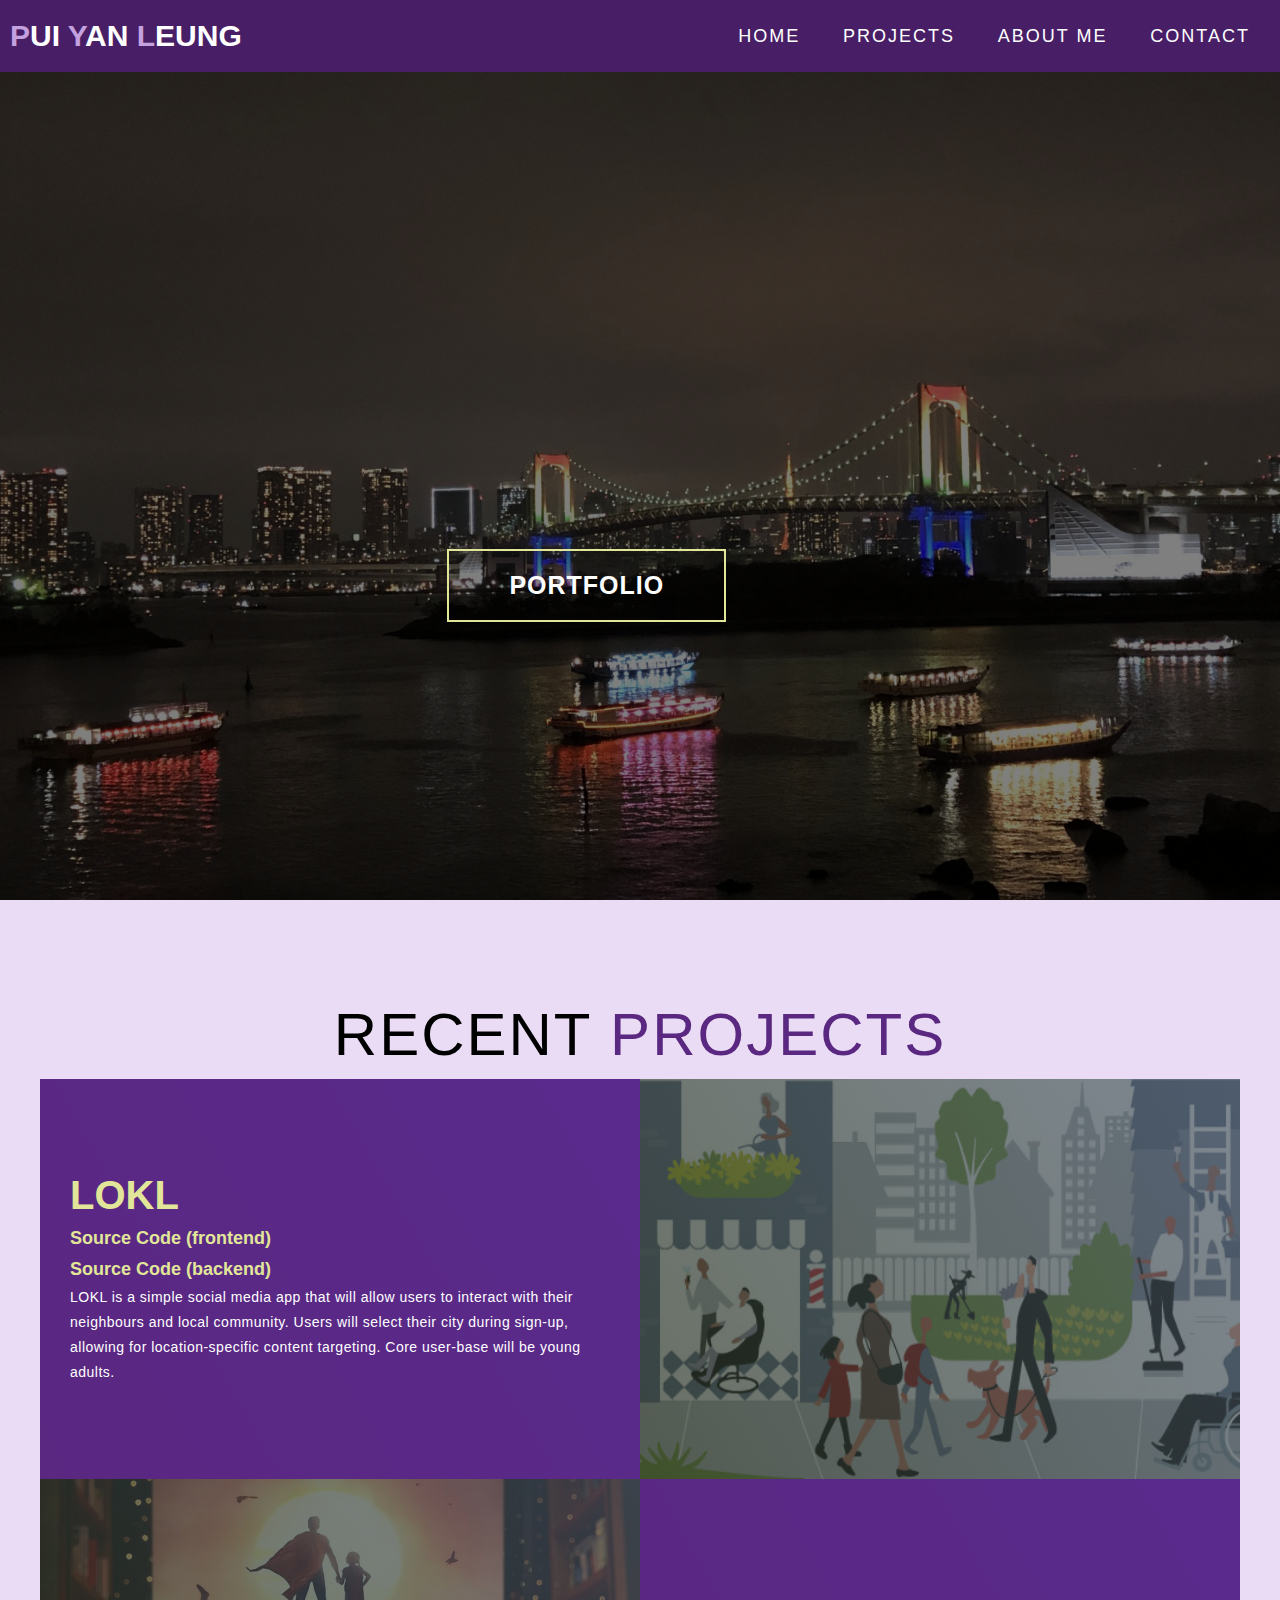
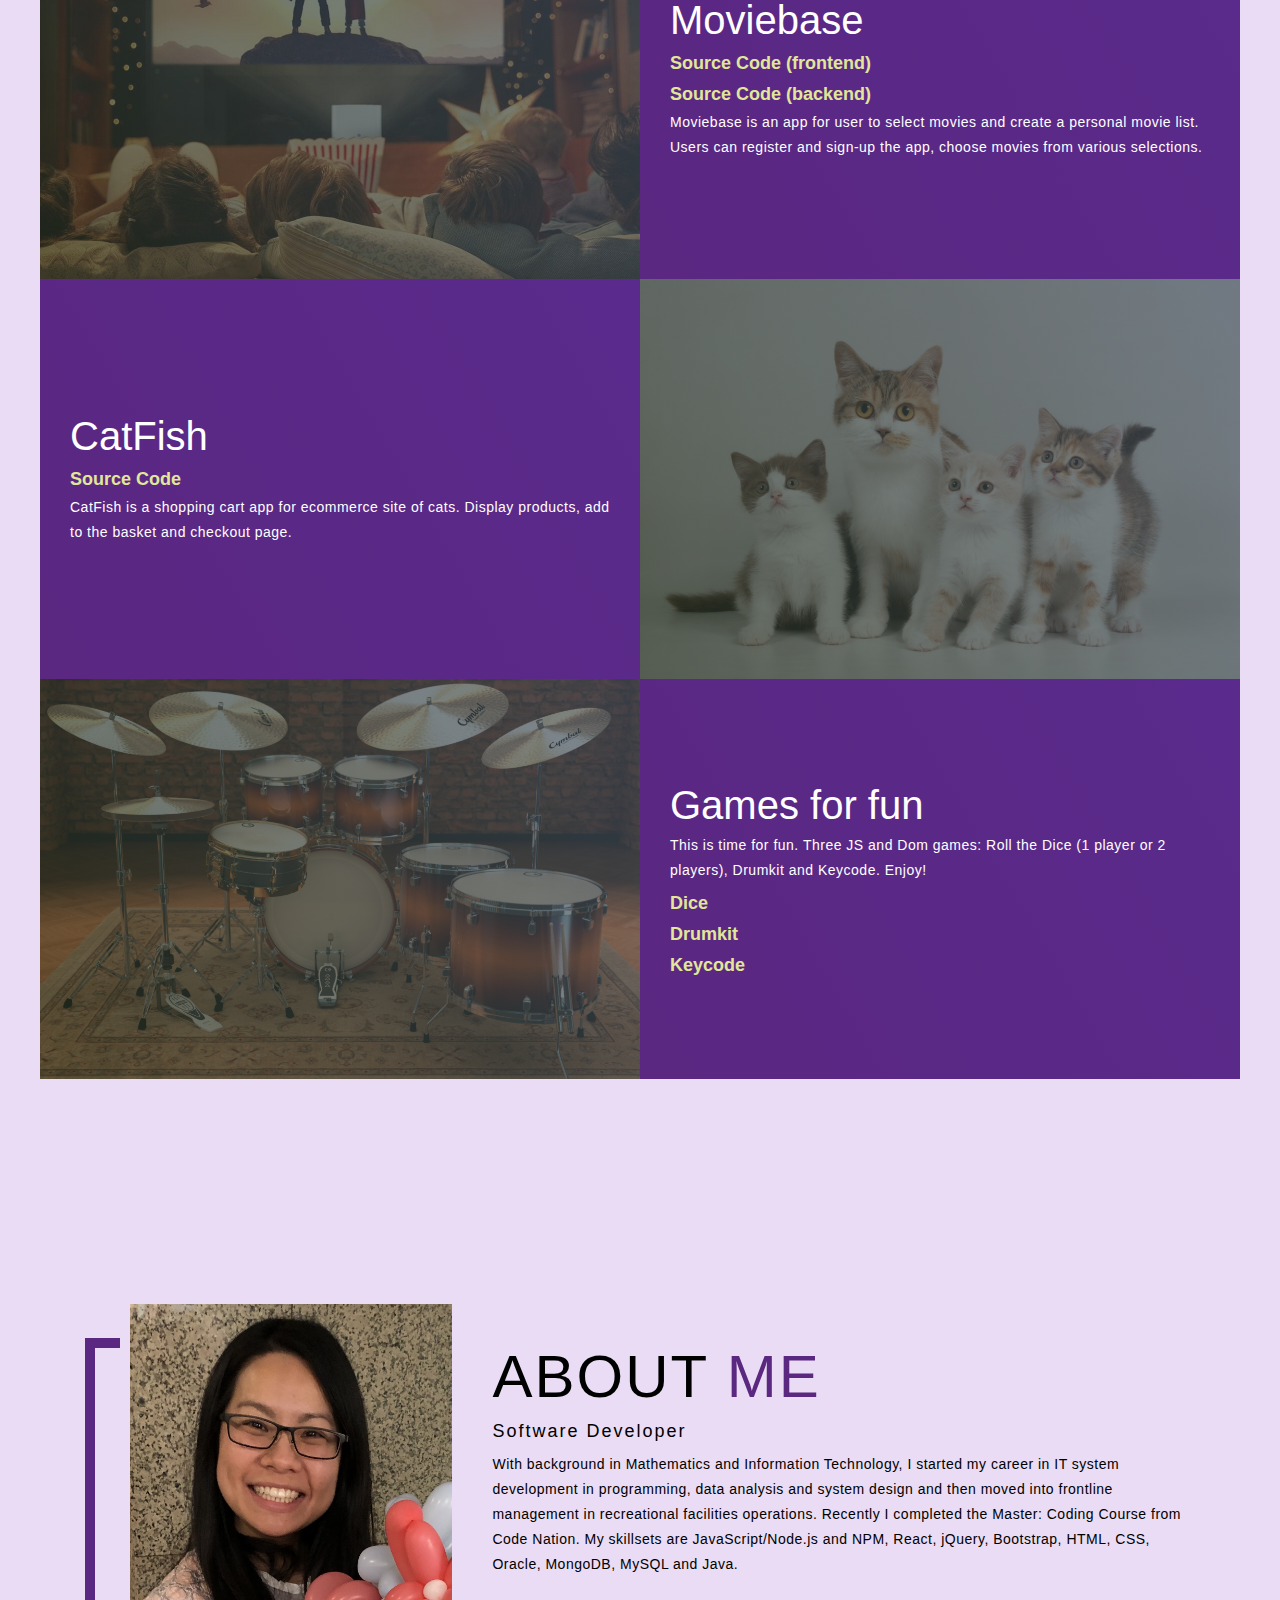
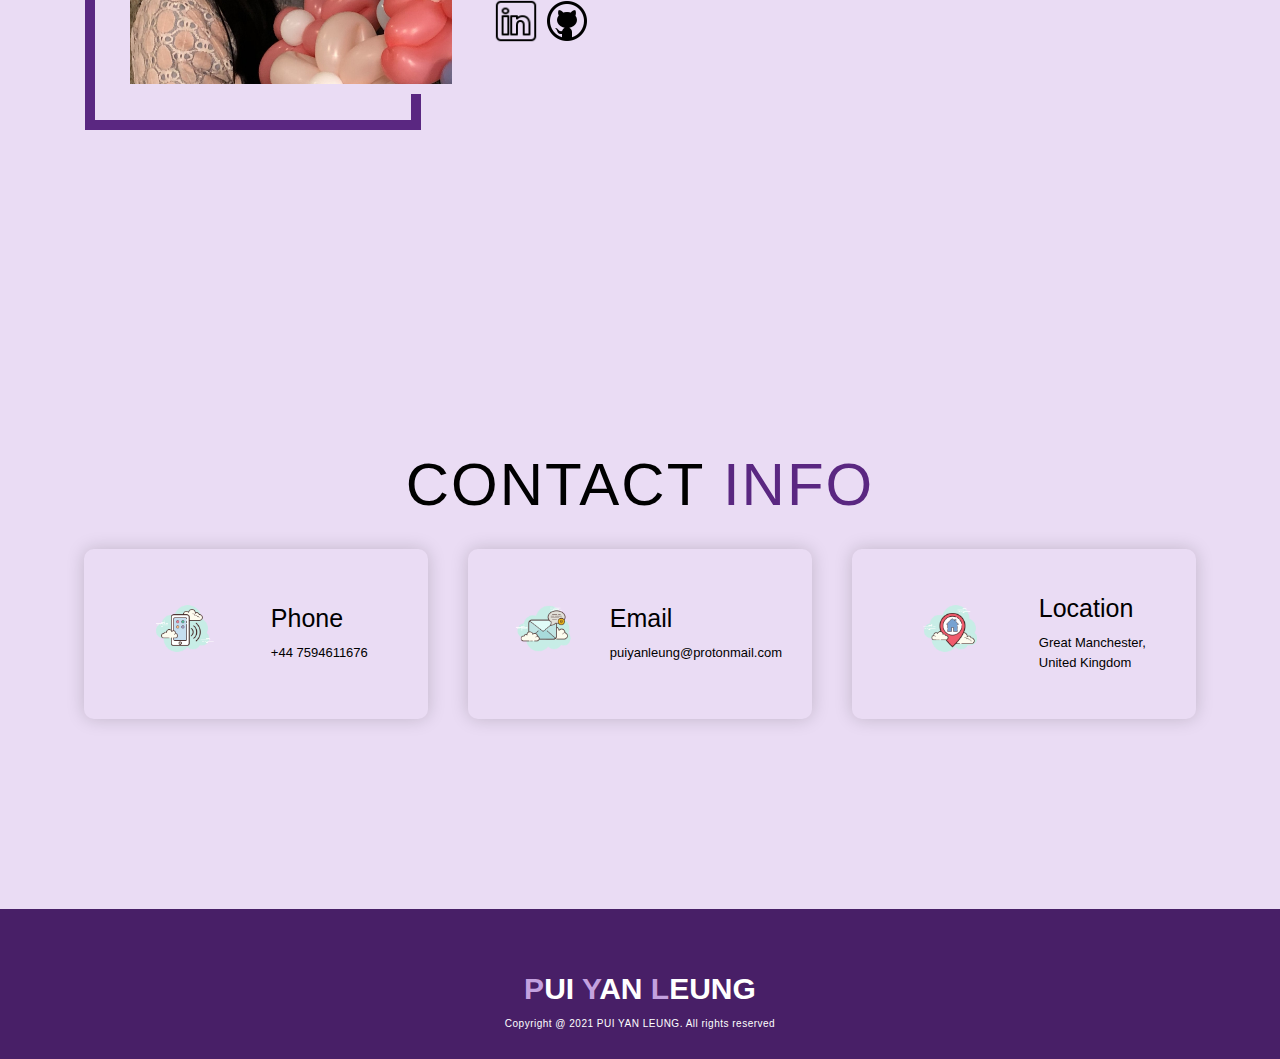
<file: index.html>
<!DOCTYPE html>
<html lang="en">

<head>
    <meta charset="UTF-8">
    <meta http-equiv="X-UA-Compatible" content="IE=edge">
    <meta name="viewport" content="width=device-width, initial-scale=1.0">
    <link rel="stylesheet" href="css/style.css">
    <title>PUI YAN LEUNG Website</title>
</head>
<body>
    <!--Header-->
    <section id="header">
        <div class="header container">
            <div class="nav-bar">
                <div class="brand">
                    <h1><span>P</span>ui <span>Y</span>an <span>L</span>eung</h1>
                </div>
                <div class="nav-list">
    
                    <div class="hamburger"><div class="bar"></div></div>
                    <ul>
                        <li><a href="#hero" data-after="Home">Home</a></li>
                        <li><a href="#projects" data-after="Projects">Projects</a></li>
                        <li><a href="#about" data-after="About">About Me</a></li>
                        <li><a href="#contact" data-after="Contact">Contact</a></li>
                    </ul>
                </div>
            </div>
        </div>
    </section>
    <!-- Hero Section -->
    <section id="hero">
        <div class="hero_container">
            <div>
                <h1>Hello,<span></span></h1>
                <h1>My Name is<span></span></h1>
                <h1>PUI YAN<span></span></h1>
                <a href="#projects" type="button" class="cta">Portfolio</a>
            </div>
        </div>
    </section>
    <!-- End Hero Section -->

    <!-- Project Section-->
    <section id="projects">
        <div class="projects container">
            <div class="projects-header">
                <h1 class="section-title">Recent <span>Projects</span></h1>
            </div>
            <div class="all-projects">
                <div class="project-item">
                    <div class="project-info">
                        <h1><a href="https://lokl.netlify.app">LOKL</a></h1>
                        <h2><a href="https://github.com/PuiYanLeung/lokl-frontend-pui">Source Code (frontend)</a></h2>
                        <h2><a href="https://github.com/PuiYanLeung/lokl-backend-pui">Source Code (backend)</a></h2>
                        <p>LOKL is a simple social media app that will allow users to interact with their neighbours and local community. Users will select their city during sign-up, allowing for location-specific content targeting. Core user-base will be young adults.</p>
                    </div>
                    <div class="project-img">
                        <img src="./img/vibrant_communities.jpg" alt="img" >
                    </div>
                </div>
                <div class="project-item">
                    <div class="project-info">
                        <h1>Moviebase</h1>
                        <h2><a href="https://github.com/PuiYanLeung/moviebase-frontend">Source Code (frontend)</a></h2>
                        <h2><a href="https://github.com/PuiYanLeung/moviebase-backend">Source Code (backend)</a></h2>
                        <p>Moviebase is an app for user to select movies and create a personal movie list. Users can register and sign-up the app, choose movies from various selections.</p>
                    </div>
                    <div class="project-img">
                        <img src="./img/cinema-room.jpg" alt="movie">
                    </div>
                </div>
                <div class="project-item">
                    <div class="project-info">
                        <h1>CatFish</h1>
                        <h2><a href="https://github.com/BennyZHill/CatFish">Source Code</a></h2>
                        <p>CatFish is a shopping cart app for ecommerce site of cats. Display products, add to the basket and checkout page.</p>
                    </div>
                    <div class="project-img">
                        <img src="./img/cats.jpg" alt="cats">
                    </div>
                </div>
                <div class="project-item">
                    <div class="project-info">
                        <h1>Games for fun</h1>
                        <p>This is time for fun. Three JS and Dom games: Roll the Dice (1 player or 2 players), Drumkit and Keycode. Enjoy!</p>
                        <h2><a href="https://puiyanleung.github.io/dicegame/">Dice</a></h2>
                        <h2><a href="https://puiyanleung.github.io/drumkit/">Drumkit</a></h2>
                        <h2><a href="https://puiyanleung.github.io/keycode/">Keycode</a></h2>
                    </div>
                    <div class="project-img">
                        <img src="./img/drum.png" alt="drum">
                    </div>
                </div>

            </div>
        </div>
    </section>

    <!--About me-->
    <section id="about">
        <div class="about container">
            <div class="col-left">
                <div class="about-img">
                    <img src="./img/Photo_PY_Leung.jpg" alt="PUI YAN">
                </div>
            </div>
            <div class="col-right">
                <h1 class="section-title">About <span>me</span></h1>
                <h2>Software Developer</h2>
                <p>With background in Mathematics and Information Technology, I started my career in IT system development in programming, data analysis and system design and then moved into frontline management in recreational facilities operations. Recently I completed the Master: Coding Course from Code Nation. My skillsets are JavaScript/Node.js and NPM, React, jQuery, Bootstrap, HTML, CSS, Oracle, MongoDB, MySQL and Java.</p> 
                    <a href="https://www.linkedin.com/in/pui-yan-leung-678b6b214/"><img src="./img/icons8-linkedin-50.png" alt="linkedin"></a>
                    <a href="https://github.com/PuiYanLeung"><img src="./img/icons8-github-48.png" alt="Github"></a>
            </div>
        </div>
    </section>
    <!--End About me-->
    <!--Contact us-->
    <section id="contact">
        <div class="contact container">
            <h1 class="section-title">Contact <span>info</span></h1>
        <div class="contact-items">
            <div class="contact-item">
                <div class="icon"><img src="./img/icons8-phonelink-ring-100.png" alt="phone"></div>
                <div class="contact-info">
                    <h1>Phone</h1>
                    <h2>+44 7594611676</h2>
                </div>
            </div>
            <div class="contact-item">
                <div class="icon"><img src="./img/icons8-email-100.png" alt="email"></div>
                <div class="contact-info">
                    <h1>Email</h1>
                    <h2>puiyanleung@protonmail.com</h2>
                </div>
            </div>
            <div class="contact-item">
                <div class="icon"><img src="./img/icons8-home-address-100.png" alt="address"></div>
                <div class="contact-info">
                    <h1>Location</h1>
                    <h2>Great Manchester, United Kingdom</h2>
                </div>
            </div>
        </div>
    </div>
    </section>
    <!--End Contact us-->
    <!--Footer-->
    <section id="footer">
        <div class="footer container">
            <div class="brand">
                <h1><span>P</span>UI <span>Y</span>AN <span>L</span>EUNG</h1>
            </div>
            <p>Copyright @ 2021 PUI YAN LEUNG. All rights reserved</p>
        </div>
    </section>
    <!--End Footer-->
    <script src="js/app.js"></script>
</body>

</html>
</file>
<file: css/style.css>
@import url("https://fonts.googleapis.com/css?family=Montserrat:300, 400, 700&display=swap");

* {
  padding: 0;
  margin: 0;
  box-sizing: border-box;
}
html {
  font-size: 10px;
  font-family: "Mntserrat", sans-serif;
  scroll-behavior: smooth;
  background-color:rgb(234, 220, 244)
}
a {
  text-decoration: none;
  color:rgb(225, 230, 153);
  font-weight: bolder;
}
.hero_container {
  min-height: 100vh;
  width: 100%;
  display: flex;
  align-items: center;
  justify-content: center;
}
.container {
  min-height: 70vh;
  width: 100%;
  display: flex;
  align-items: center;
  justify-content: center;
}
h1{
  font-weight: bold;
}
h1 span {
  color: rgb(196,161,223);
}
img {
  height: 100%;
  width: 100%;
  object-fit: cover;
}
p {
  color: black;
  font-size: 1.4rem;
  margin-top: 5px;
  line-height: 2.5rem;
  font-weight: 300;
  letter-spacing: 0.05rem;
}
.section-title {
  font-size: 4rem;
  font-weight: 300;
  color: rgb(0, 0, 0);
  margin-bottom: 10px;
  text-transform: uppercase;
  letter-spacing: 0.2rem;
  text-align: center;
}
.section-title span {
  color: rgb(90,39,129);
}
.section-title {
  font-size: 4rem;
  font-weight: 300;
  color: rgb(0, 0, 0);
  margin-bottom: 10px;
  text-transform: uppercase;
  letter-spacing: 0.2rem;
  text-align: center;
}

.cta {
  display: inline-block;
  padding: 10px 30px;
  color: rgb(255, 255, 255);
  background-color: transparent;
  border: 2px solid rgb(225, 230, 153);
  font-size: 2rem;
  text-transform: uppercase;
  letter-spacing: 0.1rem;
  margin-top: 30px;
  transition: 0.3s ease;
  transition-property: background-color, color;
}
.cta:hover {
  color: rgb(0, 0, 0);
  background-color:rgb(225, 230, 153);
}

.brand h1 {
  font-size: 3rem;
  text-transform: uppercase;
  color: white;
}
.brand h2 span {
  color: rgb(196,161,223);
}

/*Header section*/
#header{
  position:fixed;
  z-index: 1000;
  left:0;
  top:0;
  width:100vw;
  height:auto;
}
#header .header{
  min-height:8vh;
  background-color: rgba(72,31,103);
  transition: .3s ease background-color;
}
.header .nav-bar {
  display:flex;
  align-items: center;
  justify-content:space-between;
  width:100%;
  height:100%;
  max-width: 1300px;
  padding: 0 10px;
}
#header .nav-list ul{
  list-style: none;
  position:absolute;
  background-color: rgb(72,31,103);
  width:100vw;
  height:100vh;
  left: 100%;
  top: 0;
  display: flex;
  flex-direction: column;
  justify-content: center;
  align-content: center;
  text-align: center;
  z-index: 1;
  overflow-x: hidden;
  transition: .5s ease left;
}
#header .nav-list ul.active{
  left:0;
}
#header .nav-list ul a{
  font-size: 2.5rem;
  font-weight: 500;
  letter-spacing: .2rem;
  text-decoration: none;
  color: white;
  text-transform: uppercase;
  padding:20px;
  display: block;
}
#header .nav-list ul a::after{
  content:attr(data-after);
  position:absolute;
  top:50%;
  left:50%;
  transform: translate(-50%,-50%) scale(0);
  color:rgba(19, 5, 5, .2);
  font-size: 10rem;
  letter-spacing: 50px;
  z-index: -1;
  transition: .3s letter-spacing;
}
#header .nav-list ul li:hover a::after{
  transform: translate(-50%,-50%) scale(1);
  letter-spacing: initial;
}
#header .nav-list ul li:hover a{
  color:rgb(225, 230, 153);
}
#header .hamburger{
  height:60px;
  width:60px;
  display: initial-block;
  border: 3px solid white;
  border-radius: 50%;
  position:relative;
  display:flex;
  align-items:center;
  justify-content: center;
  z-index: 100;
  cursor:pointer;
  transform: scale(.8);
  margin-right: 20px;
}
#header .hamburger:after{
  position:absolute;
  content:'';
  height:100%;
  width:100%;
  border-radius:50%;
  border:3px solid white;
  animation: hamburger_puls 1s ease infinite;
}
#header .hamburger .bar{
  height: 2px;
  width:30px;
  position:relative;
  background-color: white;
  z-index: -1;
}
#header .hamburger .bar::after,
#header .hamburger .bar::before{
  content:'';
  position:absolute;
  height:100%;
  width:100%;
  left:0;
  background-color: white;
  transition: .3s ease;
  transition-property: top, bottom;
}
#header .hamburger .bar::after{
  top: 8px;
}
#header .hamburger .bar::before{
  bottom: 8px;
}
#header .hamburger.active .bar::after{
  top: 0;
}
#header .hamburger.active .bar::before{
  bottom: 0;
}




/*End Header section
/* hero Section*/

#hero {
  background-image: url("../img/IMG_3969b.jpg");
  background-size: cover;
  background-position: top center;
  position: relative;
  z-index: 1;
}
#hero::after {
  content: "";
  position: absolute;
  left: 0;
  top: 0;
  height: 100%;
  width: 100%;
  background-color: black;
  opacity: 0.5;
  z-index: -1;
}
#hero .hero {
  max-width: 1200px;
  margin: 0 auto;
  padding: 0 50px;
  justify-content: flex-start;
}

/* hero Section*/
#hero h1 {
  display: block;
  width: fit-content;
  font-size: 4rem;
  position: relative;
  color: transparent;
  animation: text_reveal 0.5s ease forwards;
  animation-delay: 1s;
}
#hero h1:nth-child(1) {
  animation-delay: 1s;
}
#hero h1:nth-child(2) {
  animation-delay: 2s;
}
#hero h1:nth-child(3) {
  animation: text_reveal_name 0.5s ease forwards;
  animation-delay: 3s;
}
#hero span {
  position: absolute;
  top: 0;
  left: 0;
  height: 100%;
  width: 0;
  background-color: rgb(225, 230, 153);
  animation: text_reveal_box 1s ease;
  animation-delay: 0.5s;
}
#hero h1:nth-child(1) span {
  animation-delay: 0.5s;
}
#hero h1:nth-child(2) span {
  animation-delay: 1.5s;
}
#hero h1:nth-child(3) span {
  animation-delay: 2.5s;
}

/* End Hero Section*/
/* Service Section*/

#services .service {
  flex-direction: column;
  text-align: center;
  max-width: 1500px;
  margin: 0 auto;
  padding: 100px 0;
}

#services .service-top p {
  color: black;
  font-size: 1.4rem;
  margin-top: 5px;
  line-height: 2.5rem;
  font-weight: 300;
  letter-spacing: 0.05rem;
}
#services .service-top{
  max-width:500px;
  margin:0 auto;
}
#services .service-bottom {
  display: flex;
  align-items: center;
  justify-content: center;
  flex-wrap: wrap;
  margin-top: 50px;
}
#services .service-item {
  flex-basis: 80%;
  display: flex;
  align-items: flex-start;
  justify-content: center;
  flex-direction: column;
  padding: 30px;
  border-radius: 10px;
  background-image: url("../img/img-1.png");
  background-size: cover;
  margin: 10px 5%;
  position: relative;
  border-radius:10px ;
  z-index: 1;
}
#services .service-item::after {
  content: '';
  position: absolute;
  left: 0;
  top: 0;
  height: 100%;
  width: 100%;
  background-image: linear-gradient(60deg, rgb(90,39,129), rgb(50, 20, 70));
  opacity: .9;
  z-index: -1;
  border-radius:10px ;
  overflow: hidden;
}
#services .service-bottom .icon {
  height: 80px;
  width: 80px;
  margin-bottom: 20px;
}
#services .service-bottom .icon img {
  height: 100%;
  width: 100%;
  object-fit: cover;
}
#services .service-item h2 {
  font-size: 2rem;
  color: white;
  margin-bottom: 10px;
  text-transform: uppercase;
}
#services .service-item p {
  color: white;
  text-align: left;
}

/*Project section*/
#projects .projects {
  flex-direction: column;
  max-width: 1200px;
  margin: 0 auto;
  padding: 100px 0;
}
#projects .all-header h1 {
  margin-bottom: 50px;
}
#projects .all-projects {
  display: flex;
  align-items: center;
  justify-content: center;
  flex-direction: column;
}
#projects .project-item {
  display: flex;
  align-items: center;
  justify-content: center;
  flex-direction: column;
  width: 80%;
  margin: 20px auto;
  overflow: hidden;
  border-radius: 10px;
}
#projects .project-info {
  padding: 30px;
  flex-basis: 50%;
  height: 100%;
  display: flex;
  align-items: flex-start;
  justify-content: center;
  flex-direction: column;
  background-image: linear-gradient(60deg, rgb(90,39,129) 0%, rgb(90,43,141) 100%);
  color: white;
}
#projects .project-info h1 {
  font-size: 4rem;
  font-weight: 500;
}
#projects .project-info h2 {
  font-size: 1.8rem;
  font-weight: 500;
  margin-top: 10px;
}
#projects .project-info p {
  color: white;
}
#projects .project-img {
  flex-basis: 50%;
  height: 200px;
  overflow: hidden;
  position: relative;
}
#projects .project-img::after {
  content: '';
  position: absolute;
  left: 0;
  top: 0;
  height: 100%;
  width: 100%;
  background-image: linear-gradient(60deg, #293323 0%, #485563 100%);
  opacity: 0.7;
}
#projects .project-img img {
  transition: 0.3s ease-in-out;
}
#projects .project-item:hover .project-img img {
  transform: scale(1.1);
}
#projects .project-item:hover .project-img::after {
  opacity: 0;
  transition: 0.3s ease-in-out;
}

/*EndProject section*/
/*About me*/
#about .about {
  flex-direction: column-reverse;
  text-align: center;
  max-width: 1200px;
  margin: 0 auto;
  padding: 0px 20px;
  margin-bottom: 70px;
}
#about .col-left {
  width: 250px;
  height: 360px;
}
#about .col-right {
  width: 100%;
}
#about .col-right h2 {
  font-size: 1.8rem;
  font-weight: 500;
  letter-spacing: 0.2rem;
  margin-bottom: 10px;
}
#about .col-right p {
  margin-bottom: 20px;
}
#about .col-right .cta {
  color: black;
  margin-bottom: 50px;
  padding: 10px 20px;
  font-size: 2rem;
}
#about .col-right img {
  width: 48px;
  flex-direction: row;
}
#about .col-left .about-img {
  height: 100%;
  width: 100%;
  position: relative;
  border: 10px solid rgb(234, 220, 244);
}
#about .col-left .about-img::after {
  content: '';
  position: absolute;
  left: -33px;
  top: 19px;
  height: 98%;
  width: 98%;
  border: 7px solid rgb(90,39,129);
  z-index: -1;
}
/*End About me*/
/*contact*/
#contact .contact{
  flex-direction: column;
  max-width: 1200px;
  margin: 0 auto;
  width:90%;
}
#contact .contact-items {
  width: 100%;
}
#contact .contact-item {
  width: 80%;
  padding: 30px;
  text-align: center;
  padding: 30px;
  border-radius: 10px;
  margin: 30px;
  display: flex;
  justify-content: center;
  align-items: center;
  flex-direction: column;
  box-shadow: 0px 0px 18px 0 #0000002c;
  transition: 0.3s ease box-shadow;
}
#contact .contact-item:hover {
  box-shadow: 0px 0px 5px 0 #0000002c;
}
#contact .icon {
  width: 70px;
  margin: 0 auto;
  margin-bottom: 10px;
}
#contact .icon img {
  width: 65px;
}
#contact .contact-info h1 {
  font-size: 2.5rem;
  font-weight: 500;
  margin-bottom: 10px;
}
#contact .contact-info h2 {
  font-size: 1.3rem;
  line-height: 2rem;
  font-weight: 500;
}
/* Footer */
#footer {
  background-color: rgba(72,31,103);
}
#footer .footer {
  min-height: 150px;
  flex-direction: column;
  padding-top: 50px;
  padding-bottom: 10px;
}
#footer h2 {
  color: white;
  font-weight: 500;
  font-size: 1.8rem;
  letter-spacing: 0.1rem;
  margin-top: 10px;
  margin-bottom: 10px;
}
#footer .social-icon {
  display: flex;
  margin-bottom: 30px;
}
#footer .social-item {
  height: 50px;
  width: 50px;
  margin: 0 5px;
}
#footer .social-item img {
  filter: grayscale(1);
}
#footer .social-item:hover img {
  filter: grayscale(0);
}
#footer p {
  color: white;
  font-size: 1rem;
}
/* End Footer */
/* End Serivce Section*/
/* Keyframe*/
@keyframes hamburger_puls{
  0%{
    opacity:1;
    transform: scale(1);
  }
  100%{
    opacity:0;
    transform:scale(1.3);
  }
}
@keyframes text_reveal_box {
  50% {
    width: 100%;
    left: 0;
  }
  100% {
    width: 0;
    left: 100%;
  }
}
@keyframes text_reveal {
  100% {
    color: white;
  }
}
@keyframes text_reveal_name {
  100% {
    color: rgb(225, 230, 153);
    font-weight: bold;
  }
}
/* Media Query For Tablet*/
@media only screen and (min-width: 840px){
    .cta{
        font-size: 2.5rem;
        padding: 20px 60px;
    }
    h1.section-title{
        font-size:6rem;
    }
    /*hero*/
    #hero h1{
        font-size:7rem;
    }
    /*end hero*/
    /*Services Section*/
    #services .service-bottom .service-item{
        flex-basis: 45%;
        margin: 2.5%;
    }
    /*end services*/
    /*project*/
    #projects .project-item{
        flex-direction:row;
    }
    #projects .project-item:nth-child(even){
      flex-direction: row-reverse;
    }
    #projects .project-item{
        height:400px;
        margin:0;
        width:100%;
        border-radius:0;
    }
    #projects .all-projects .project-info{
        height:100%;
    }
    #projects .all-projects .project-img{
        height:100%;
    }
    /*end project*/
    /*about*/
    #about .about{
      flex-direction: row;
    }
    #about .col-left{
      width:600px;
      height:400px;
      padding-left: 60px;
    }
    #about .about .col-left .about-img::after{
      left:-45px;
      top:34px;
      height:98%;
      width:98%;
      border:10px solid rgb(90,39,129);
    }
    #about .col-right{
      text-align: left;
      padding:30px;
    }
    #about .col-right h1{
      text-align:left;
    }
    /*end about*/
    /*Contact me*/
    #contact .contact{
      flex-direction: column;
      padding:100px 0;
      align-items: center;
      justify-content: center;
      min-width: 20vh;
    }
    #contact .contact-items{
      width: 100%;
      display: flex;
      flex-direction: row;
      justify-content:space-evenly;
      margin: 0;
    }
    #contact .contact-item{
      width: 33%;
      margin:20px;
      flex-direction: row;
    }
    #contact .contact-item .icon{
      height: 100px;
      width: 100%;
    }
    #contact .contact-item .icon img{
      object-fit: contain;
    }
    #contact .contact-item .contact-info{
      width: 100%;
      text-align: left;
      padding-left: 20px;
    }
    /*End contact*/
  }

      /*Media Query for Tablet*/
@media only screen and (min-width:1200px){
    /*Header*/
      #header .hamburger{
        display:none;
      }
      #header .nav-list ul{
        position:initial;
        display:block;
        height:auto;
        width:fit-content;
        background-color: transparent;
      }
      #header .nav-list ul li{
        display: inline-block;
      }

      #header .nav-list ul li a{
        font-size: 1.8rem;
      }

      #header .nav-list ul a:after{
        display: none;
      }
    /*End header*/
      #services .service-bottom .service-item{
        flex-basis: 22%;
        margin: 1.5%;
      }
    }
    /*End Media Query*/
</file>
